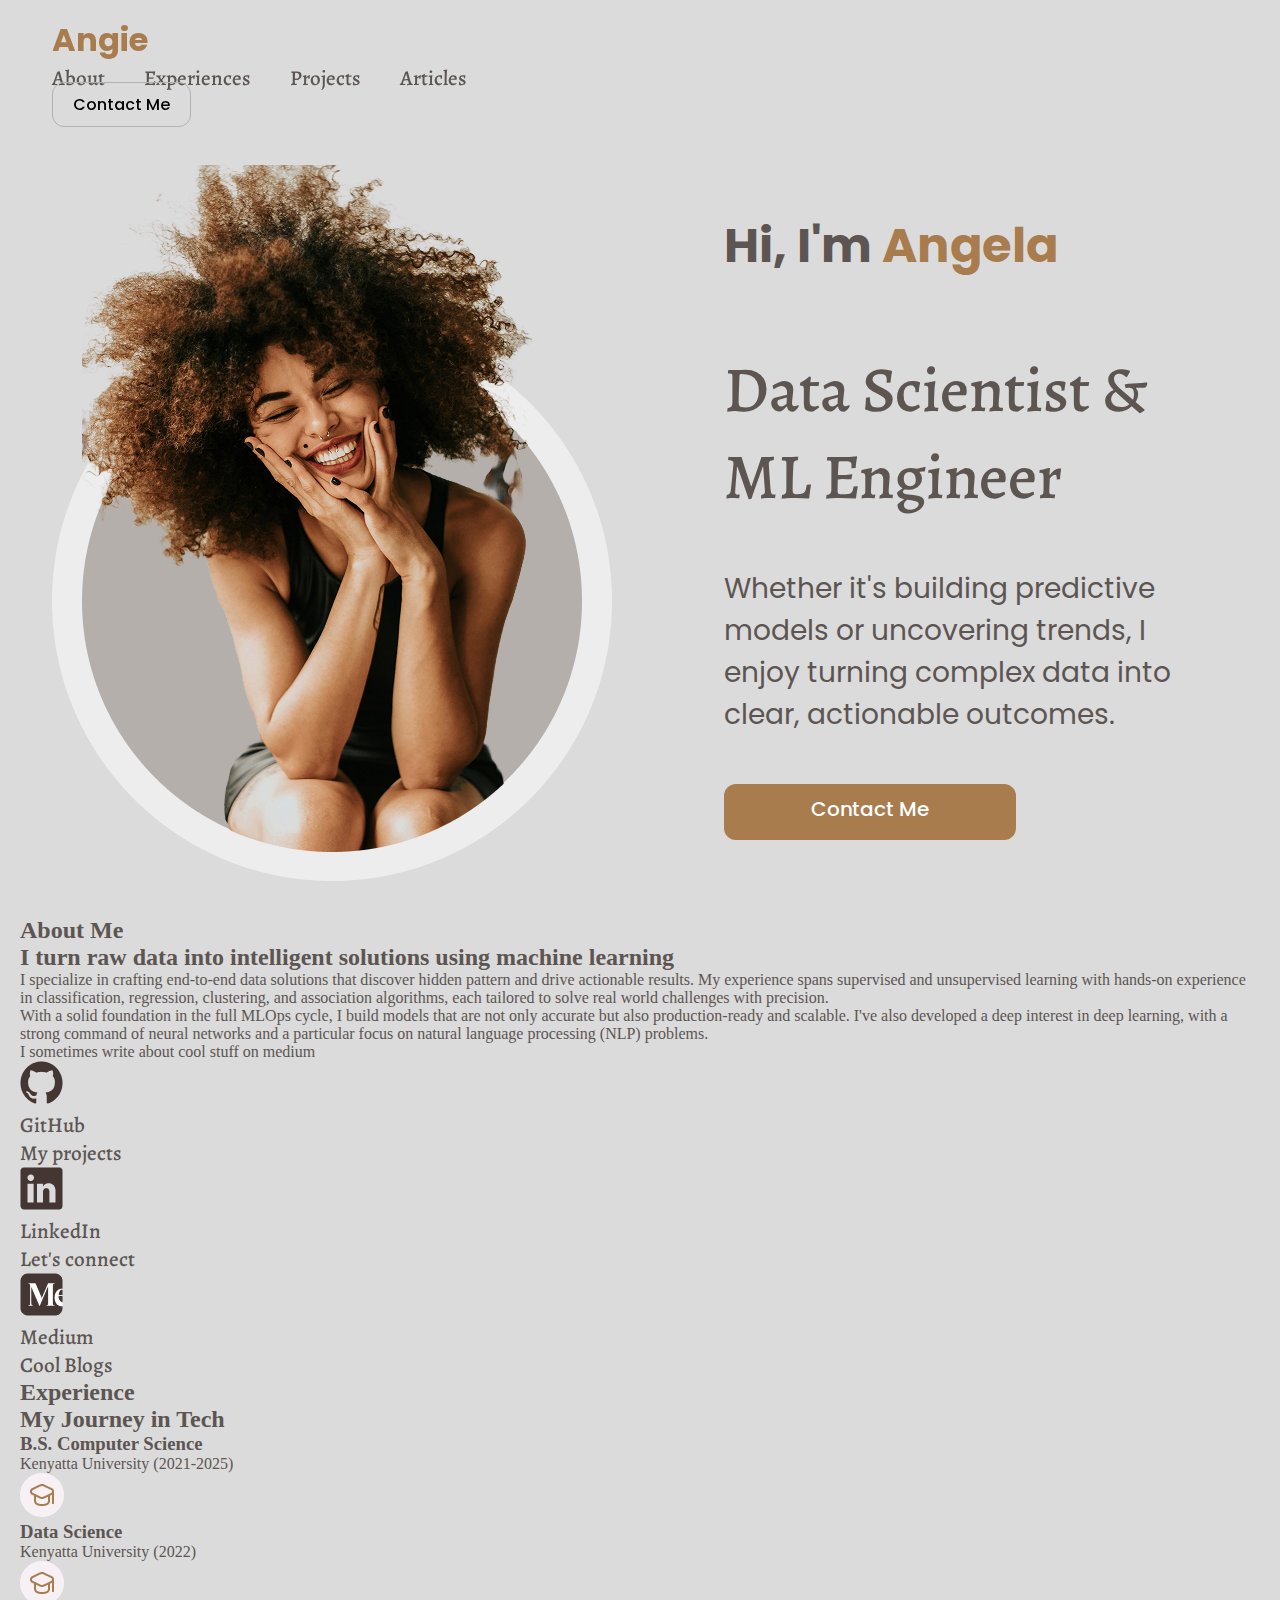
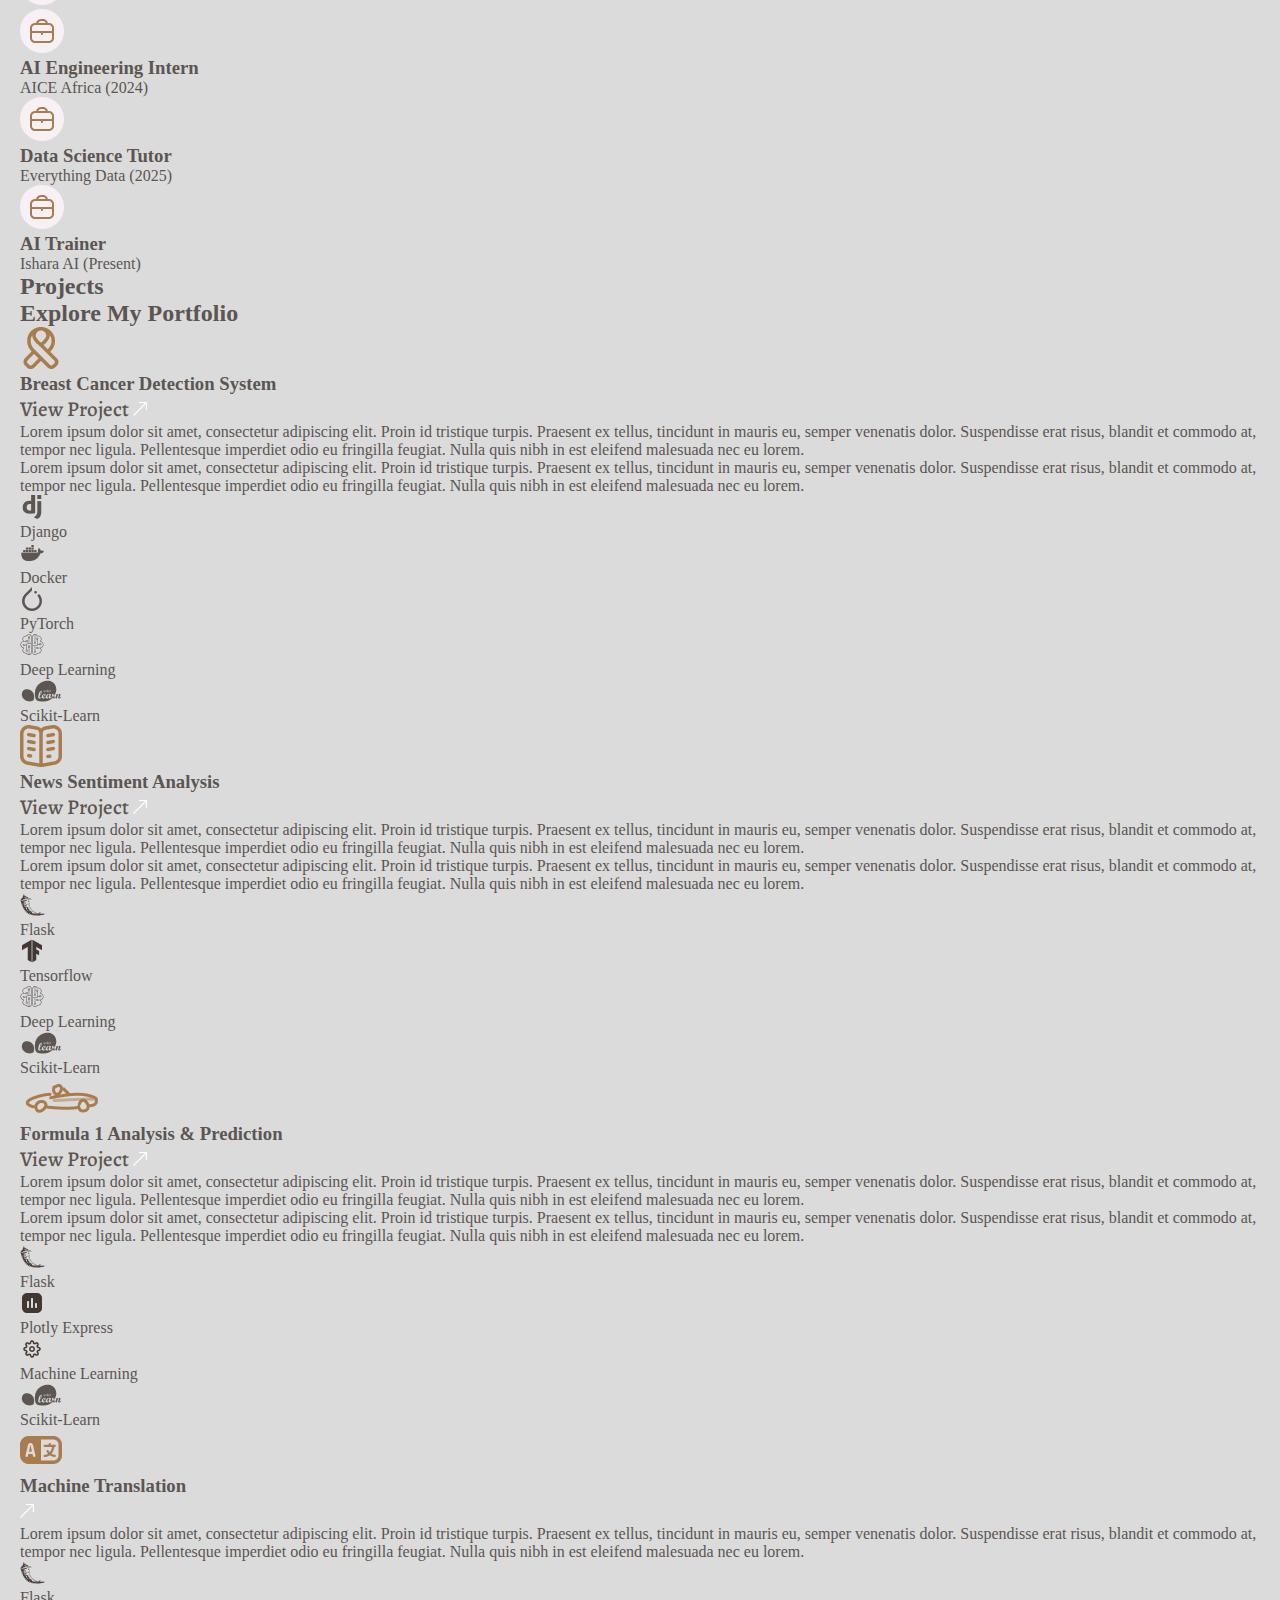
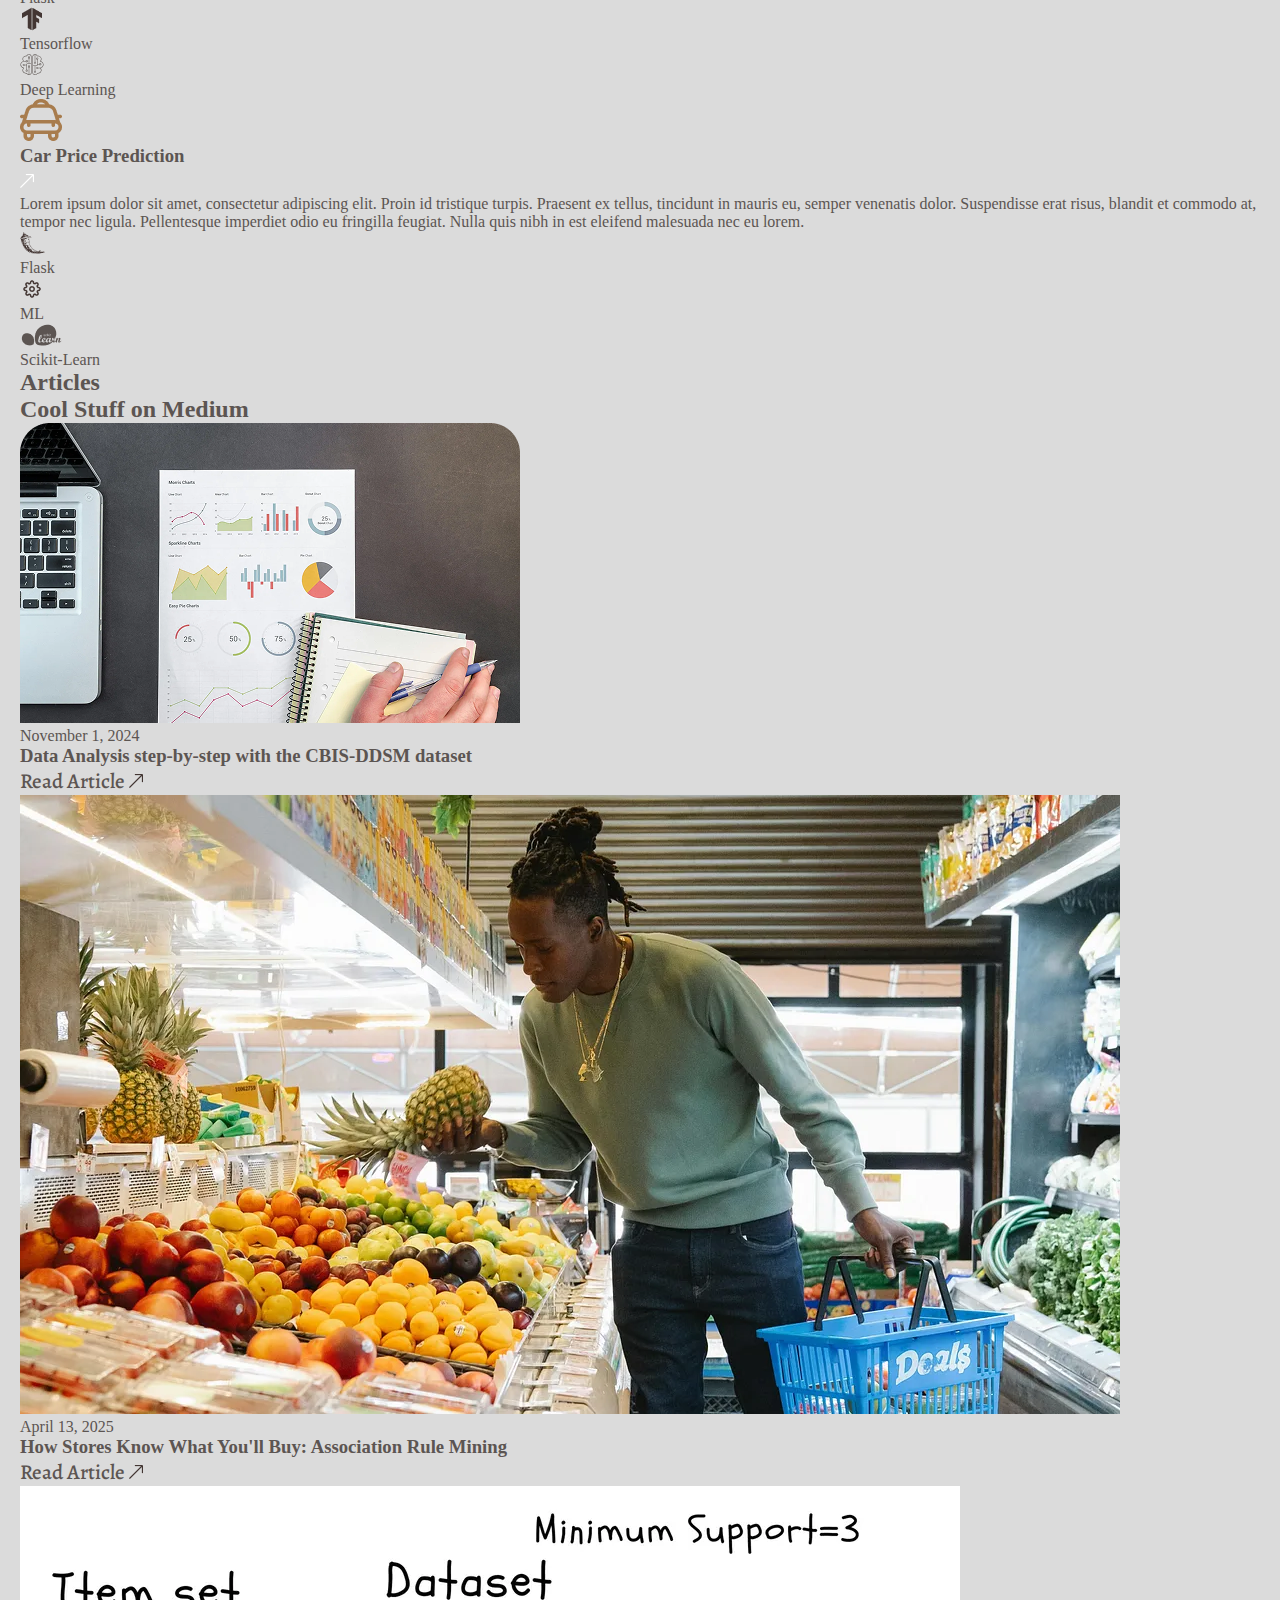
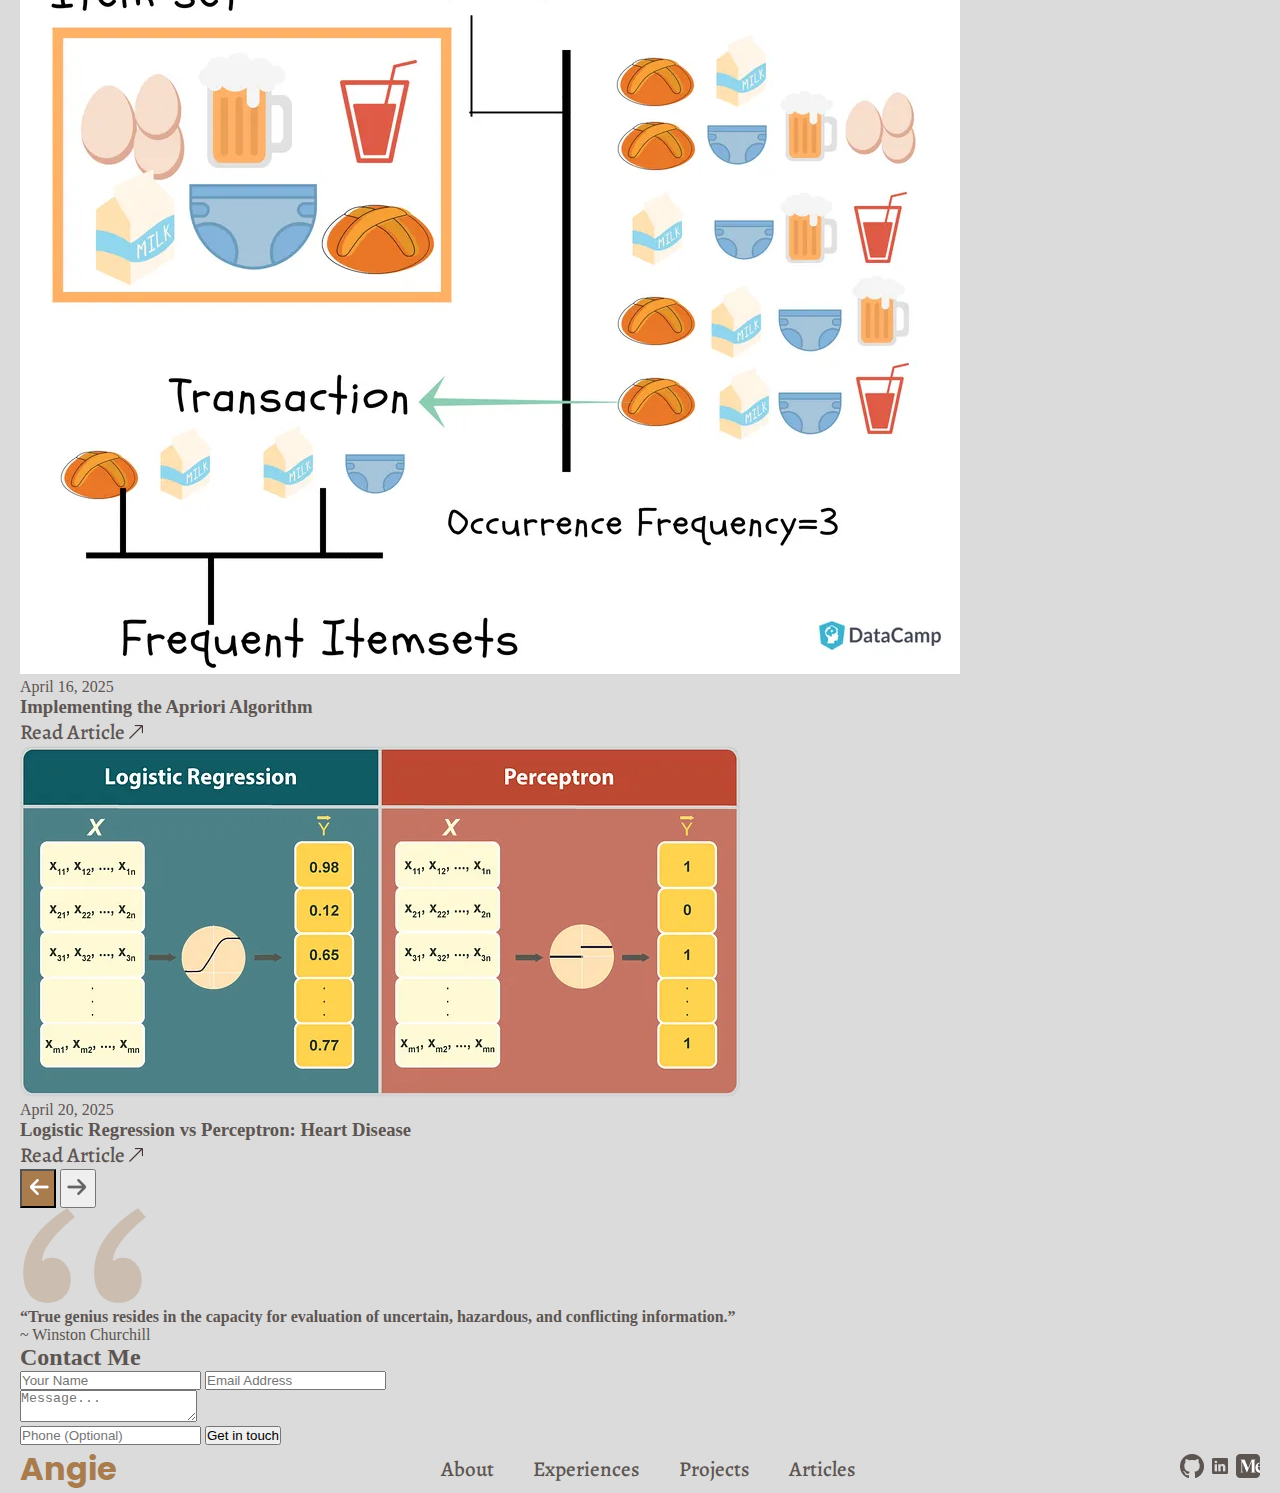
<file: index.html>
<!DOCTYPE html>
<html lang="en">
<head>
    <meta charset="UTF-8">
    <meta name="viewport" content="width=device-width, initial-scale=1.0">
    <title>Angie | Portfolio</title>
    <link rel="stylesheet" href="style.css">
</head>
<body>
    <div class="container">
        <header>
            <div class="logo">Angie</div>
            <ul class="nav-links">
                <li><a href="#about">About</a></li>
                <li><a href="#experience">Experiences</a></li>
                <li><a href="#projects">Projects</a></li>
                <li><a href="#articles">Articles</a></li>
            </ul>
            <a href="#contact" class="btn-primary">Contact Me</a>
        </header>

        <!-- hero section -->
        <section class="hero" id="home" >
            <div class="profile-pic-container">
                <img src="images/profile.png" alt="profile picture" class="profile-pic">
            </div>
            <div class="hero-text">
                <h1>Hi, I'm <span>Angela</span></h1>
                <h2>Data Scientist & ML Engineer</h2>
                <p>Whether it's building predictive models or uncovering trends, I enjoy turning complex data into clear, actionable outcomes.</p>
                <a href="#contact" class="btn-primary">Contact Me</a>
            </div> 
        </section>

        <!-- about section -->
            <section class="about" id="about">
                <div class="about-section">
                    <h2>About Me</h2>
                    <h2>I turn raw data into intelligent solutions using machine learning</h2>
                    <p>I specialize in crafting end-to-end data solutions that discover hidden pattern and drive actionable results. My experience spans supervised and unsupervised learning with hands-on experience in classification, regression, clustering, and association algorithms, each tailored to solve real world challenges with precision.
                    <p>With a solid foundation in the full MLOps cycle, I build models that are not only accurate but also production-ready and scalable. I've also developed a deep interest in deep learning, with a strong command of neural networks and a particular focus on natural language processing (NLP) problems.
                    <p>I sometimes write about cool stuff on medium</p>
                </div>
                <div class="external-links">
                    <div>
                        <a class="links" href="https://github.com" target="_blank">
                            <img src="images/github-icon.png" alt="GitHub">
                            <div>
                                <p>GitHub</p>
                                <p>My projects</p>
                            </div>
                        </a>
                        
                    </div>
                    <div>
                        <a class="links" href="https://linkedin.com" target="_blank">
                            <img src="images/linkedin-icon.png" alt="LinkedIn">
                            <div>
                                <p>LinkedIn</p>
                                <p>Let's connect</p>
                            </div>
                        </a>
                    </div>
                    <div>
                        <a class="links" href="https://medium.com" target="_blank">
                            <img src="images/medium-icon.png" alt="Medium">
                            <div>
                                <p>Medium</p>
                                <p>Cool Blogs</p>
                            </div>
                        </a>
                    </div>
                </div>
            </section>

        <!-- experience section -->
         <section class="experience" id="experience">
            <div class="experience-heading">
                <h2>Experience</h2>
                <h2>My Journey in Tech</h2>
            </div>
            <div class="timeline">
                <!-- education -->
                <div class="timeline-item left">
                    <div class="timeline-content left">
                        <h3>B.S. Computer Science</h3>
                        <p>Kenyatta University (2021-2025)</p>
                    </div>  
                    <div class="timeline-icon">
                        <img src="images/education-icon.png" alt="Education">
                     </div> 
                </div>
                <div class="timeline-item left">
                    <div class="timeline-content left">
                        <h3>Data Science</h3>
                        <p>Kenyatta University (2022)</p>
                    </div> 
                    <div class="timeline-icon">
                        <img src="images/education-icon.png" alt="Education">
                     </div>  
                </div>
                <!-- work experience -->
                <div class="timeline-item right">
                    <div class="timeline-icon">
                        <img src="images/work-icon.png" alt="Education">
                     </div>
                    <div class="timeline-content right">
                        <h3>AI Engineering Intern</h3>
                        <p>AICE Africa (2024)</p>
                    </div>   
                </div>

                <div class="timeline-item right">
                    <div class="timeline-icon">
                        <img src="images/work-icon.png" alt="Education">
                     </div>
                    <div class="timeline-content right">
                        <h3>Data Science Tutor</h3>
                        <p>Everything Data (2025)</p>
                    </div>   
                </div>

                <div class="timeline-item right">
                    <div class="timeline-icon">
                        <img src="images/work-icon.png" alt="Education">
                     </div>
                    <div class="timeline-content right">
                        <h3>AI Trainer</h3>
                        <p>Ishara AI (Present)</p>
                    </div>
                </div>
            </div>
         </section>

        <!-- projects section -->
         <section class="projects" id="projects">
            <div class="project-heading">
                <h2>Projects</h2>
                <h2>Explore My Portfolio</h2>
            </div>
            <div class="project-container">
                <div class="project-card">
                    <div class="project-content-header">
                        <div class="header-left">
                            <img src="images/cancer-icon.png" alt="cancer-icon">
                            <h3>Breast Cancer Detection System</h3>
                        </div>
                        <a href="#" class="btn-secondary">
                            View Project
                            <img src="images/arrow-icon.png" alt="link-icon">
                        </a>
                    </div>
                    <div class="project-content-main">
                        <p>Lorem ipsum dolor sit amet, consectetur adipiscing elit. Proin id tristique turpis. Praesent ex tellus, 
                            tincidunt in mauris eu, semper venenatis dolor. Suspendisse erat risus, blandit et commodo at, tempor nec ligula.
                             Pellentesque imperdiet odio eu fringilla feugiat. Nulla quis nibh in est eleifend malesuada nec eu lorem.</p>
                        <p>Lorem ipsum dolor sit amet, consectetur adipiscing elit. Proin id tristique turpis. Praesent ex tellus, 
                            tincidunt in mauris eu, semper venenatis dolor. Suspendisse erat risus, blandit et commodo at, tempor nec ligula. 
                            Pellentesque imperdiet odio eu fringilla feugiat. Nulla quis nibh in est eleifend malesuada nec eu lorem.</p>
                    </div>
                    <div class="project-content-tools">
                        <div class="tool">
                            <img src="images/django.png" alt="django-icon">
                            <p>Django</p>
                        </div>
                        <div class="tool">
                            <img src="images/docker.png" alt="docker-icon">
                            <p>Docker</p>
                        </div>
                        <div class="tool">
                            <img src="images/pytorch.png" alt="pytorch-icon">
                            <p>PyTorch</p>
                        </div>
                        <div class="tool">
                            <img src="images/deep-learning.png" alt="deep-learning-icon">
                            <p>Deep Learning</p>
                        </div>
                        <div class="tool">
                            <img src="images/scikitlearn.png" alt="scikitlearn-icon">
                            <p>Scikit-Learn</p>
                        </div>
                    </div>
                </div>
                <div class="project-card">
                    <div class="project-content-header">
                        <div class="header-left">
                            <img src="images/news-icon.png" alt="news-icon">
                            <h3>News Sentiment Analysis</h3>
                        </div>
                        <a href="#" class="btn-secondary">
                            View Project
                            <img src="images/arrow-icon.png" alt="link-icon">
                        </a>
                    </div>
                    <div class="project-content-main">
                        <p>Lorem ipsum dolor sit amet, consectetur adipiscing elit. Proin id tristique turpis. Praesent ex tellus, 
                            tincidunt in mauris eu, semper venenatis dolor. Suspendisse erat risus, blandit et commodo at, tempor nec ligula.
                             Pellentesque imperdiet odio eu fringilla feugiat. Nulla quis nibh in est eleifend malesuada nec eu lorem.</p>
                        <p>Lorem ipsum dolor sit amet, consectetur adipiscing elit. Proin id tristique turpis. Praesent ex tellus, 
                            tincidunt in mauris eu, semper venenatis dolor. Suspendisse erat risus, blandit et commodo at, tempor nec ligula. 
                            Pellentesque imperdiet odio eu fringilla feugiat. Nulla quis nibh in est eleifend malesuada nec eu lorem.</p>
                    </div>
                    <div class="project-content-tools">
                        <div class="tool">
                            <img src="images/flask.png" alt="flask-icon">
                            <p>Flask</p>
                        </div>
                        <div class="tool">
                            <img src="images/tensorflow.png" alt="tensorflow-icon">
                            <p>Tensorflow</p>
                        </div>
                        <div class="tool">
                            <img src="images/deep-learning.png" alt="deep-learning-icon">
                            <p>Deep Learning</p>
                        </div>
                        <div class="tool">
                            <img src="images/scikitlearn.png" alt="scikitlearn-icon">
                            <p>Scikit-Learn</p>
                        </div>
                    </div>
                </div>
                <div class="project-card">
                    <div class="project-content-header">
                        <div class="header-left">
                            <img src="images/car-icon.png" alt="f1-icon">
                            <h3>Formula 1 Analysis & Prediction</h3>
                        </div>
                        <a href="#" class="btn-secondary">
                            View Project
                            <img src="images/arrow-icon.png" alt="link-icon">
                        </a>
                    </div>
                    <div class="project-content-main">
                        <p>Lorem ipsum dolor sit amet, consectetur adipiscing elit. Proin id tristique turpis. Praesent ex tellus, 
                            tincidunt in mauris eu, semper venenatis dolor. Suspendisse erat risus, blandit et commodo at, tempor nec ligula.
                             Pellentesque imperdiet odio eu fringilla feugiat. Nulla quis nibh in est eleifend malesuada nec eu lorem.</p>
                        <p>Lorem ipsum dolor sit amet, consectetur adipiscing elit. Proin id tristique turpis. Praesent ex tellus, 
                            tincidunt in mauris eu, semper venenatis dolor. Suspendisse erat risus, blandit et commodo at, tempor nec ligula. 
                            Pellentesque imperdiet odio eu fringilla feugiat. Nulla quis nibh in est eleifend malesuada nec eu lorem.</p>
                    </div>
                    <div class="project-content-tools">
                        <div class="tool">
                            <img src="images/flask.png" alt="flask-icon">
                            <p>Flask</p>
                        </div>
                        <div class="tool">
                            <img src="images/plotly.png" alt="plotly-icon">
                            <p>Plotly Express</p>
                        </div>
                        <div class="tool">
                            <img src="images/ml.png" alt="ml-icon">
                            <p>Machine Learning</p>
                        </div>
                        <div class="tool">
                            <img src="images/scikitlearn.png" alt="scikitlearn-icon">
                            <p>Scikit-Learn</p>
                        </div>
                    </div>
                </div>
                <div class="project-card footer-card">
                    <div class="project-footer">
                        <div class="project-content-header">
                            <div class="header-left">
                                <img src="images/translation-icon.png" alt="translation-icon">
                                <h3>Machine Translation</h3>
                            </div>
                            <a href="#" class="btn-secondary-footer">
                                <img src="images/arrow-icon.png" alt="link-icon">
                            </a>
                        </div>
                        <div class="project-content-main">
                            <p>Lorem ipsum dolor sit amet, consectetur adipiscing elit. Proin id tristique turpis. Praesent ex tellus, 
                                tincidunt in mauris eu, semper venenatis dolor. Suspendisse erat risus, blandit et commodo at, tempor nec ligula.
                                Pellentesque imperdiet odio eu fringilla feugiat. Nulla quis nibh in est eleifend malesuada nec eu lorem.</p>
                        </div>
                        <div class="project-content-tools">
                            <div class="tool">
                                <img src="images/flask.png" alt="flask-icon">
                                <p>Flask</p>
                            </div>
                            <div class="tool">
                                <img src="images/tensorflow.png" alt="tensorflow-icon">
                                <p>Tensorflow</p>
                            </div>
                            <div class="tool">
                                <img src="images/deep-learning.png" alt="deep-learning-icon">
                                <p>Deep Learning</p>
                            </div>
                        </div>
                    </div>
                    <div class="project-footer">
                        <div class="project-content-header">
                            <div class="header-left">
                                <img src="images/taxi-icon.png" alt="taxi-icon">
                                <h3>Car Price Prediction</h3>
                            </div>
                            <a href="#" class="btn-secondary-footer">
                                <img src="images/arrow-icon.png" alt="link-icon">
                            </a>
                        </div>
                        <div class="project-content-main">
                            <p>Lorem ipsum dolor sit amet, consectetur adipiscing elit. Proin id tristique turpis. Praesent ex tellus, 
                                tincidunt in mauris eu, semper venenatis dolor. Suspendisse erat risus, blandit et commodo at, tempor nec ligula.
                                Pellentesque imperdiet odio eu fringilla feugiat. Nulla quis nibh in est eleifend malesuada nec eu lorem.</p>
                        </div>
                        <div class="project-content-tools">
                            <div class="tool">
                                <img src="images/flask.png" alt="flask-icon">
                                <p>Flask</p>
                            </div>
                            <div class="tool">
                                <img src="images/ml.png" alt="ml-icon">
                                <p>ML</p>
                            </div>
                            <div class="tool">
                                <img src="images/scikitlearn.png" alt="scikitlearn-icon">
                                <p>Scikit-Learn</p>
                            </div>
                        </div>
                    </div>
                </div>
            </div>
         </section>

        <!-- articles section -->
         <section class="articles" id="articles">
            <div class="articles-heading">
                <h2>Articles</h2>
                <h2>Cool Stuff on Medium</h2>
            </div>
            <div class="articles-container">
                <div class="articles-card">
                    <img src="images/article1.png" alt="article 1">
                    <div class="article-content">
                        <p class="article-date">November 1, 2024</p>
                        <h3>Data Analysis step-by-step with the CBIS-DDSM dataset</h3>
                        <a href="https://medium.com/@angieschacha/data-analysis-step-by-step-with-the-cbis-ddsm-dataset-75a3ac690d07" class="btn-article">
                            Read Article
                            <img src="images/article-arrow.png" alt="arrow-icon">
                        </a>
                    </div>
                </div>
                <div class="articles-card">
                    <img src="images/article3.webp" alt="article 2">
                    <div class="article-content">
                        <p class="article-date">April 13, 2025</p>
                        <h3>How Stores Know What You'll Buy: Association Rule Mining </h3>
                        <a href="https://medium.com/@angieschacha/how-stores-know-what-youll-buy-a-deep-dive-into-association-rule-mining-that-powers-smart-retail-ba9960092923" class="btn-article">
                            Read Article
                            <img src="images/article-arrow.png" alt="arrow-icon">
                        </a>
                    </div>
                </div>
                <div class="articles-card">
                    <img src="images/article4.webp" alt="article 3">
                    <div class="article-content">
                        <p class="article-date">April 16, 2025</p>
                        <h3>Implementing the Apriori Algorithm</h3>
                        <a href="https://medium.com/@angieschacha/uncovering-hidden-patterns-with-python-implementing-the-apriori-algorithm-for-market-basket-9dd652c4cd83" class="btn-article">
                            Read Article
                            <img src="images/article-arrow.png" alt="arrow-icon">
                        </a>
                    </div>
                </div>
                <div class="articles-card">
                    <img src="images/article5.webp" alt="article 4">
                    <div class="article-content">
                        <p class="article-date">April 20, 2025</p>
                        <h3>Logistic Regression vs Perceptron: Heart Disease</h3>
                        <a href="https://medium.com/@angieschacha/logistic-regression-vs-perceptron-on-the-heart-disease-dataset-213b437569ce" class="btn-article">
                            Read Article
                            <img src="images/article-arrow.png" alt="arrow-icon">
                        </a>
                    </div>
                </div>
            </div>
            <div class="articles-navigation">
                <button class="nav-btn prev-btn" style="background-color: #A87C4D;">
                    <img src="images/prev-icon.png" alt="Previous">
                </button>
                <button class="nav-btn next-btn">
                    <img src="images/next-icon.png" alt="Next">
            </div>
         </section>

        <!-- quote -->
        <section class="quote">
            <div class="quote-container">
                <img src="images/quote-icon.png" alt="quote-icon" class="quote-icon">
                <h4>“True genius resides in the capacity for evaluation of uncertain, hazardous, and conflicting information.”</h4>
                <p>~ Winston Churchill</p>
            </div>
        </section>

        <div class="footer-bg">
            <!-- contact section -->
            <section class="contact-me">
                <div class="contact-container">
                    <div class="contact-header">
                        <h2>Contact Me</h2>
                    </div>
                    <div class="contact-content">
                        <form action="" class="form-group">
                            <div class="form-group-a">
                                <input type="text" name="name" id="name" placeholder="Your Name" required>
                                <input type="text" name="email" id="email" placeholder="Email Address" required>
                            </div>
                            <div class="form-group-b">
                                <textarea name="subject" id="subject" placeholder="Message..."></textarea>
                            </div>
                            <div class="form-group-c">
                                <input type="text" name="phone" id="phone" placeholder="Phone (Optional)">
                                <button>Get in touch</button>
                            </div>
                        </form>
                    </div>
                </div>
            </section>
            <!-- footer section -->
            <footer class="footer">
                <nav class="navbar">
                    <div class="logo">Angie</div>
                    <ul class="nav-links">
                        <li><a href="#about">About</a></li>
                        <li><a href="#experience">Experiences</a></li>
                        <li><a href="#projects">Projects</a></li>
                        <li><a href="#articles">Articles</a></li>
                    </ul>
                    <div class="footer-links">
                        <a href="#" class="link">
                            <img src="images/footer-github.png" alt="github-link">
                        </a>
                        <a href="#" class="link">
                            <img src="images/footer-linkedin.png" alt="linkedin-link">
                        </a>
                        <a href="#" class="link">
                            <img src="images/footer-medium.png" alt="medium-link">
                        </a>
                    </div>
                </nav>
            </footer>
        </div>
    </div>  
    <script src="main.js"></script> 
</body>
</html>
</file>
<file: style.css>
@import url('https://fonts.googleapis.com/css2?family=Alegreya:ital,wght@0,400..900;1,400..900&family=Poppins:ital,wght@0,100;0,200;0,300;0,400;0,500;0,600;0,700;0,800;0,900;1,100;1,200;1,300;1,400;1,500;1,600;1,700;1,800;1,900&display=swap');

* {
  margin: 0;
  padding: 0;
  box-sizing: border-box;
}

body{
    background-color: #DBDBDB;
    color: #5C5552;
    overflow-x: hidden;
}

.container{
    max-width: 1500px;
    margin: 0 auto;
    padding: 0 20px;
}

.background{
    background: url('images/hero-header-bg.png') no-repeat center center;
    background-size: cover;
}

a {
  text-decoration: none;
  color: inherit;
  font-family: 'alegreya', serif;
  font-size: 21px;
  font-weight: 500;
}

/* header */
header {
    padding: 1rem 2rem;
    position: sticky;
    top: 0;
    z-index: 1000;
}

.navbar {
    display: flex;
    justify-content: space-between;
    align-items: center;
}

.logo {
    color: #A87C4D;
    font-family: 'Poppins', sans-serif;
    font-size: 32px;
    font-weight: bold;
}

.nav-links {
    list-style: none;
    display: flex;
    gap: 39px;
    margin: 0;
    padding: 0;
}

.nav-links li {
    display: inline;
}

.nav-links a {
    color: #5C5552;
    transition: color 0.3s ease;
}

.nav-links a:hover {
    color: #A87C4D;
}

.btn-primary{
    padding: 10px 20px;
    background-color: transparent;
    border: 1px solid #B1B1B1;
    border-radius: 12px;
    color: #000000;
    font-family: 'Poppins', sans-serif;
    font-size: 16px;
    font-weight: 500;
    transition: all 0.3s ease;
}

.btn-primary:hover{
    background-color: #A87C4D;
    color: #ffffff;
    border: 2px solid #A87C4D;
}

/* hero section */
.hero {
    display: flex;
    align-items: center;
    justify-content: space-between;
    padding: 2rem;
}

.hero-content {
    display: flex;
    align-items: center;
    gap: 2rem;
}

.profile-pic-container {
    flex-shrink: 0;
    overflow: hidden;
}

.profile-pic {
    width: 100%;
    height: 100%;
    object-fit: cover;
}

.hero-text {
    max-width: 600px;
    display: flex;
    flex-direction: column; 
    gap: 48px;
}

.hero-text h1 {
    font-family: 'Poppins', sans-serif;
    font-size: 48px;
    font-weight: bold;
    margin-bottom: 1rem;
}

.hero-text h1 span {
    color: #A87C4D;
}

.hero-text h2{
    font-family: 'alegreya', serif;
    font-size: 64px;
    font-weight: 500;
    max-width: 13ch;
}


.hero-text p {
    font-family: 'Poppins', sans-serif;
    font-size: 28px;
    font-weight: regular;
    line-height: 1.5;
    max-width: 28ch;
}

.hero-text .btn-primary {
    background-color: #A87C4D;
    color: #ffffff;
    font-family: 'Poppins', sans-serif;
    font-size: 20px;
    font-weight: 500;
    padding: 10px 20px;
    border-radius: 12px;
    border: none;
    height: 56px;
    width: 292px;
    text-align: center;
}
</file>
